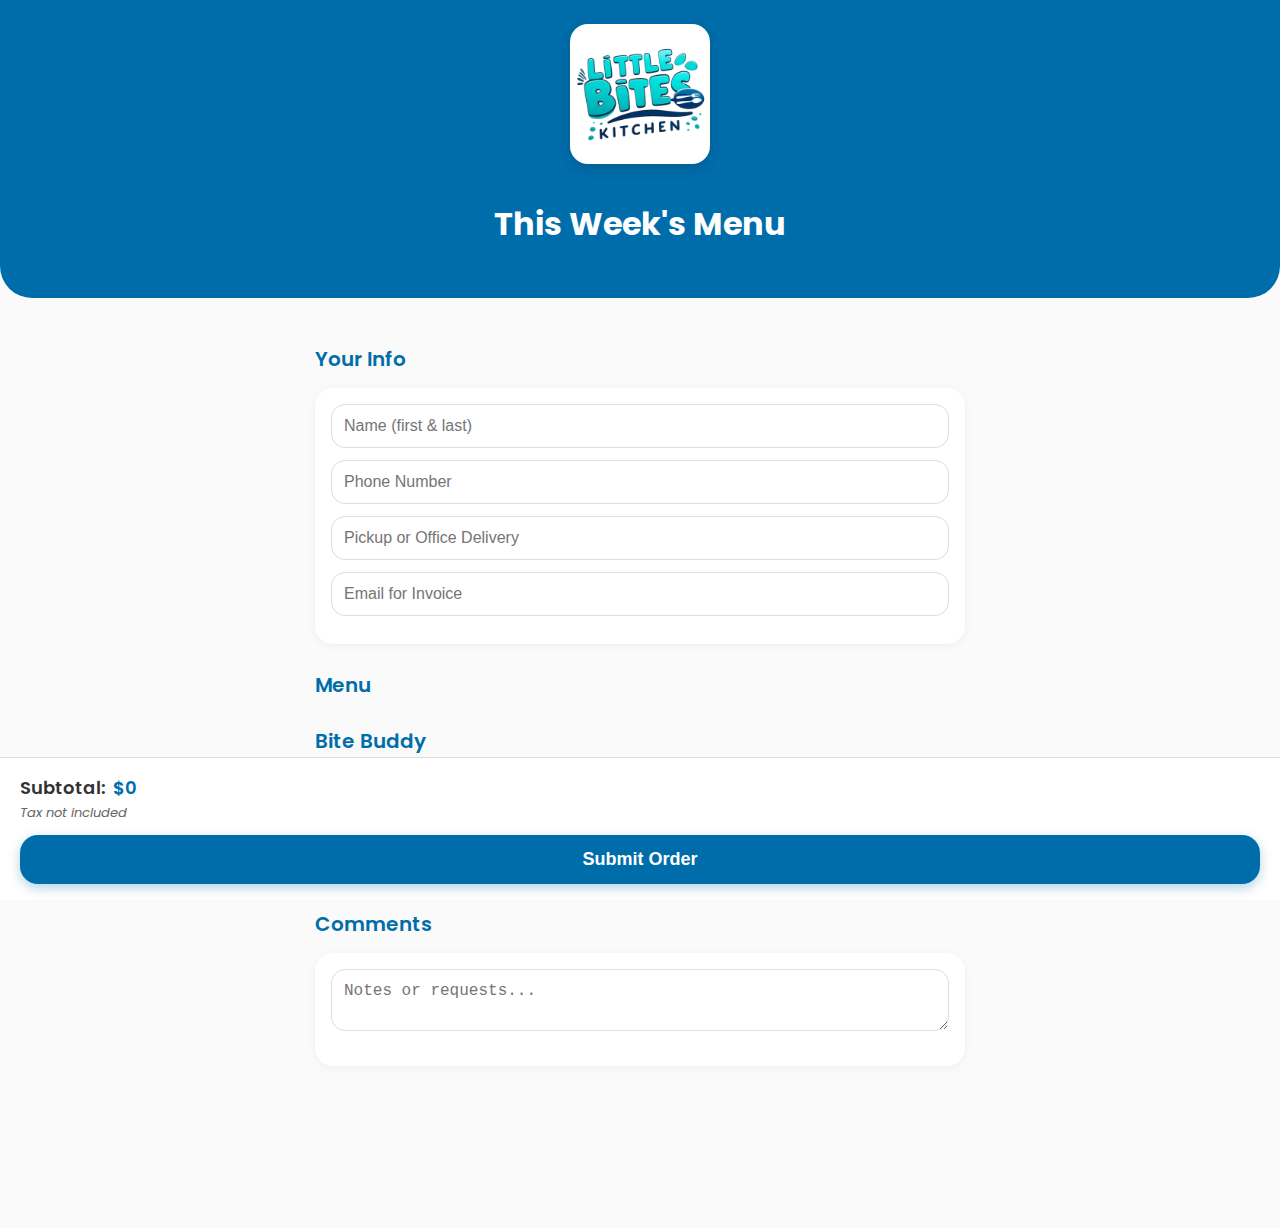
<file: index.html>
<!--
/**
 * Little Bites Menu System - HTML Structure
 *
 * PURPOSE:
 * Provides the semantic HTML structure for the online menu ordering form.
 * Designed to be embedded in Squarespace or used as a standalone page.
 *
 * STRUCTURE:
 * 1. Pause Overlay: Modal shown when menu is being updated (hidden by default)
 * 2. Header: Page title "This Week's Menu" with cookie emoji favicon
 * 3. Customer Info Section: Name, phone (tel input for mobile keypad), delivery preference, email
 * 4. Menu Section: Dynamically populated by app.js
 * 5. Bite Buddy Section: Optional field for sharing orders
 * 6. Comments Section: Special requests/notes
 * 7. Sticky Footer: Left-justified subtotal with "Tax not included" note and submit button
 *
 * DYNAMIC ELEMENTS:
 * - #pause-overlay: Overlay shown when menu is paused for updates
 * - #menu-area: Container where menu cards are dynamically rendered
 * - All form inputs have IDs for JavaScript interaction
 * - Submit button triggers submitOrder() function from app.js
 *
 * DESIGN:
 * - Mobile-first responsive design
 * - Uses Poppins & Nunito fonts (Canva Sans equivalents)
 * - Blue theme (#006dab) with rounded corners
 * - Sticky footer keeps submit button always visible
 * - Cookie emoji (🍪) favicon for brand recognition
 *
 * MOBILE OPTIMIZATIONS:
 * - Phone input uses type="tel" and inputmode="tel" for native phone keypad
 * - Viewport optimized for all device sizes
 * - Footer and buttons fit within screen boundaries
 *
 * @version 2.2
 * @date 2026-01-24
 */
-->
<!DOCTYPE html>
<html lang="en">
<head>
<meta charset="UTF-8" />
<meta name="viewport" content="width=device-width, initial-scale=1.0" />
<title>Little Bites Menu</title>

<!-- Favicon (Cookie Emoji) -->
<link rel="icon" href="data:image/svg+xml,<svg xmlns=%22http://www.w3.org/2000/svg%22 viewBox=%220 0 100 100%22><text y=%22.9em%22 font-size=%2290%22>🍪</text></svg>">

<!-- Fonts (Canva Sans equivalents) -->
<link href="https://fonts.googleapis.com/css2?family=Poppins:wght@400;500;600&family=Nunito:wght@400;600;700&display=swap" rel="stylesheet">

<!-- Local CSS -->
<link rel="stylesheet" href="styles.css" />
</head>

<body>

<!-- PAUSE OVERLAY (shown when menu is being updated) -->
<div id="pause-overlay" class="pause-overlay" style="display: none;">
  <div class="pause-modal">
    <div class="pause-icon">🍪</div>
    <h2>Menu updating for the week...</h2>
    <p>Come back later!</p>
    <div class="pause-subtext">We're preparing something delicious for you.</div>
  </div>
</div>

<!-- HEADER -->
<header>
  <img src="logo.jpg" alt="Little Bites Kitchen" class="header-logo">
  <h1>This Week's Menu</h1>
</header>

<!-- MAIN CONTENT -->
<div class="container">

  <!-- CUSTOMER INFO -->
  <div class="section-title">Your Info</div>
  <div class="card">
    <input id="name" type="text" placeholder="Name (first & last)">
    <input id="phone" type="tel" inputmode="tel" placeholder="Phone Number">
    <input id="delivery" type="text" placeholder="Pickup or Office Delivery">
    <input id="email" type="email" placeholder="Email for Invoice">
  </div>

  <!-- MENU SECTION -->
  <div class="section-title">Menu</div>
  <div id="menu-area"></div>  <!-- MENU RENDERS HERE -->

  <!-- BITE BUDDY -->
  <div class="section-title">Bite Buddy</div>
  <div class="card">
    <textarea id="buddy" placeholder="Buddy name(s)..."></textarea>
  </div>

  <!-- COMMENTS -->
  <div class="section-title">Comments</div>
  <div class="card">
    <textarea id="comments" placeholder="Notes or requests..."></textarea>
  </div>

</div>

<!-- STICKY FOOTER -->
<div class="sticky-footer">
  <div class="subtotal-container">
    <div class="subtotal-row">
      <span class="subtotal-label">Subtotal:</span>
      <span id="subtotal" class="subtotal-amount">$0</span>
    </div>
    <div class="tax-note">Tax not included</div>
  </div>
  <button class="submit-btn" onclick="submitOrder()">Submit Order</button>
</div>

<!-- LOCAL JS -->
<script src="app.js"></script>

</body>
</html>
</file>
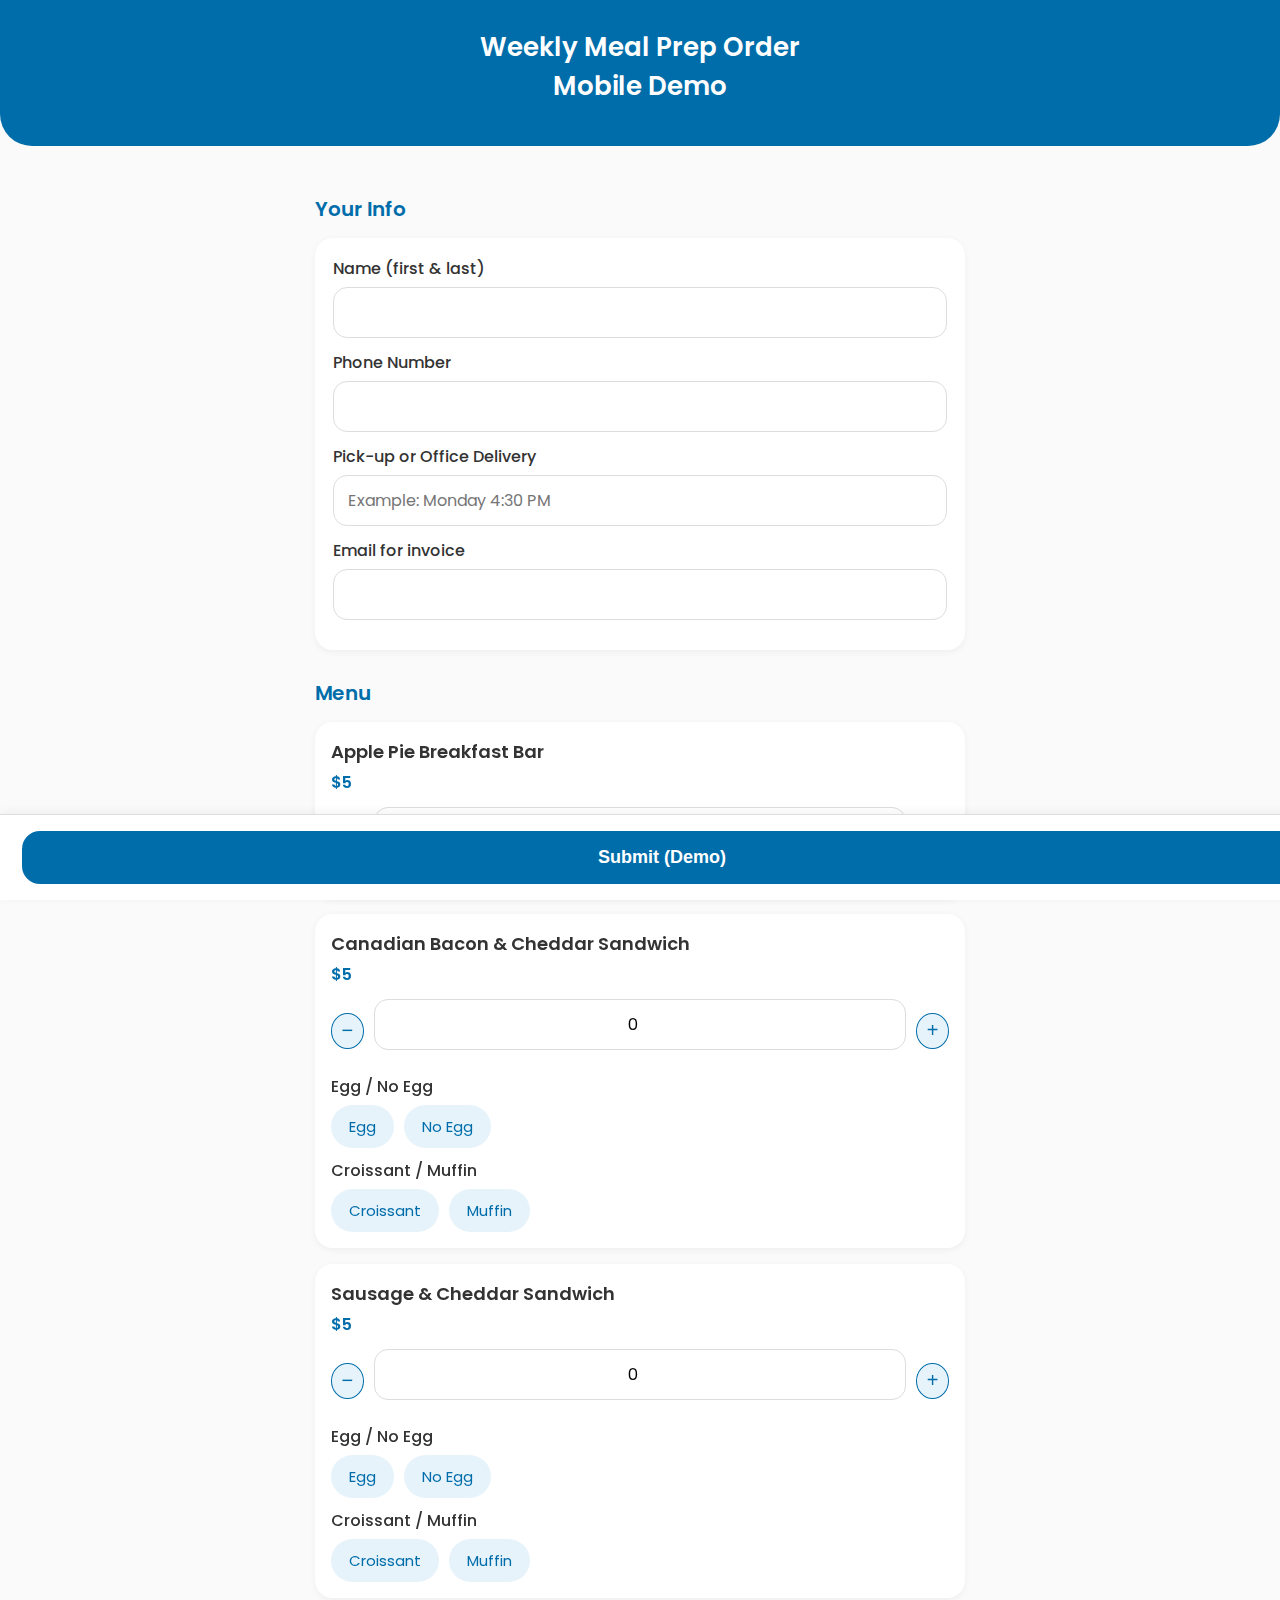
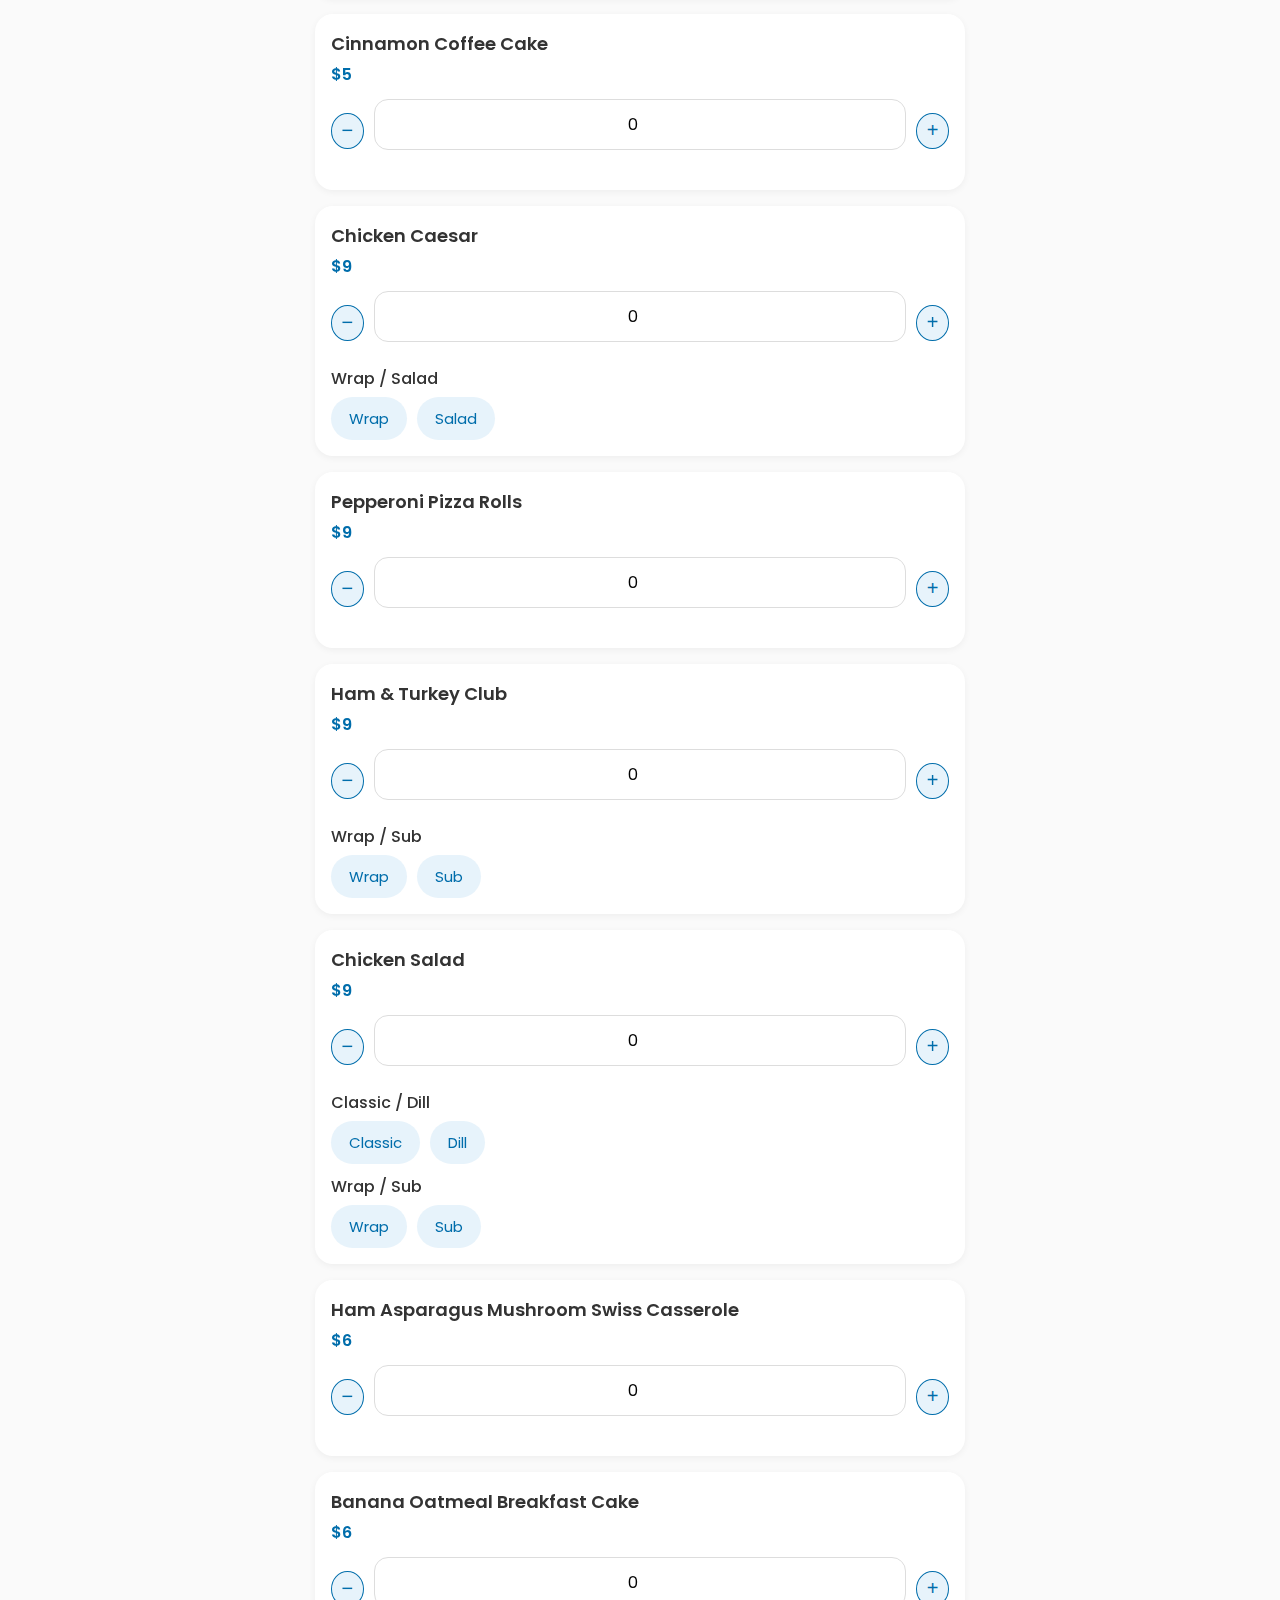
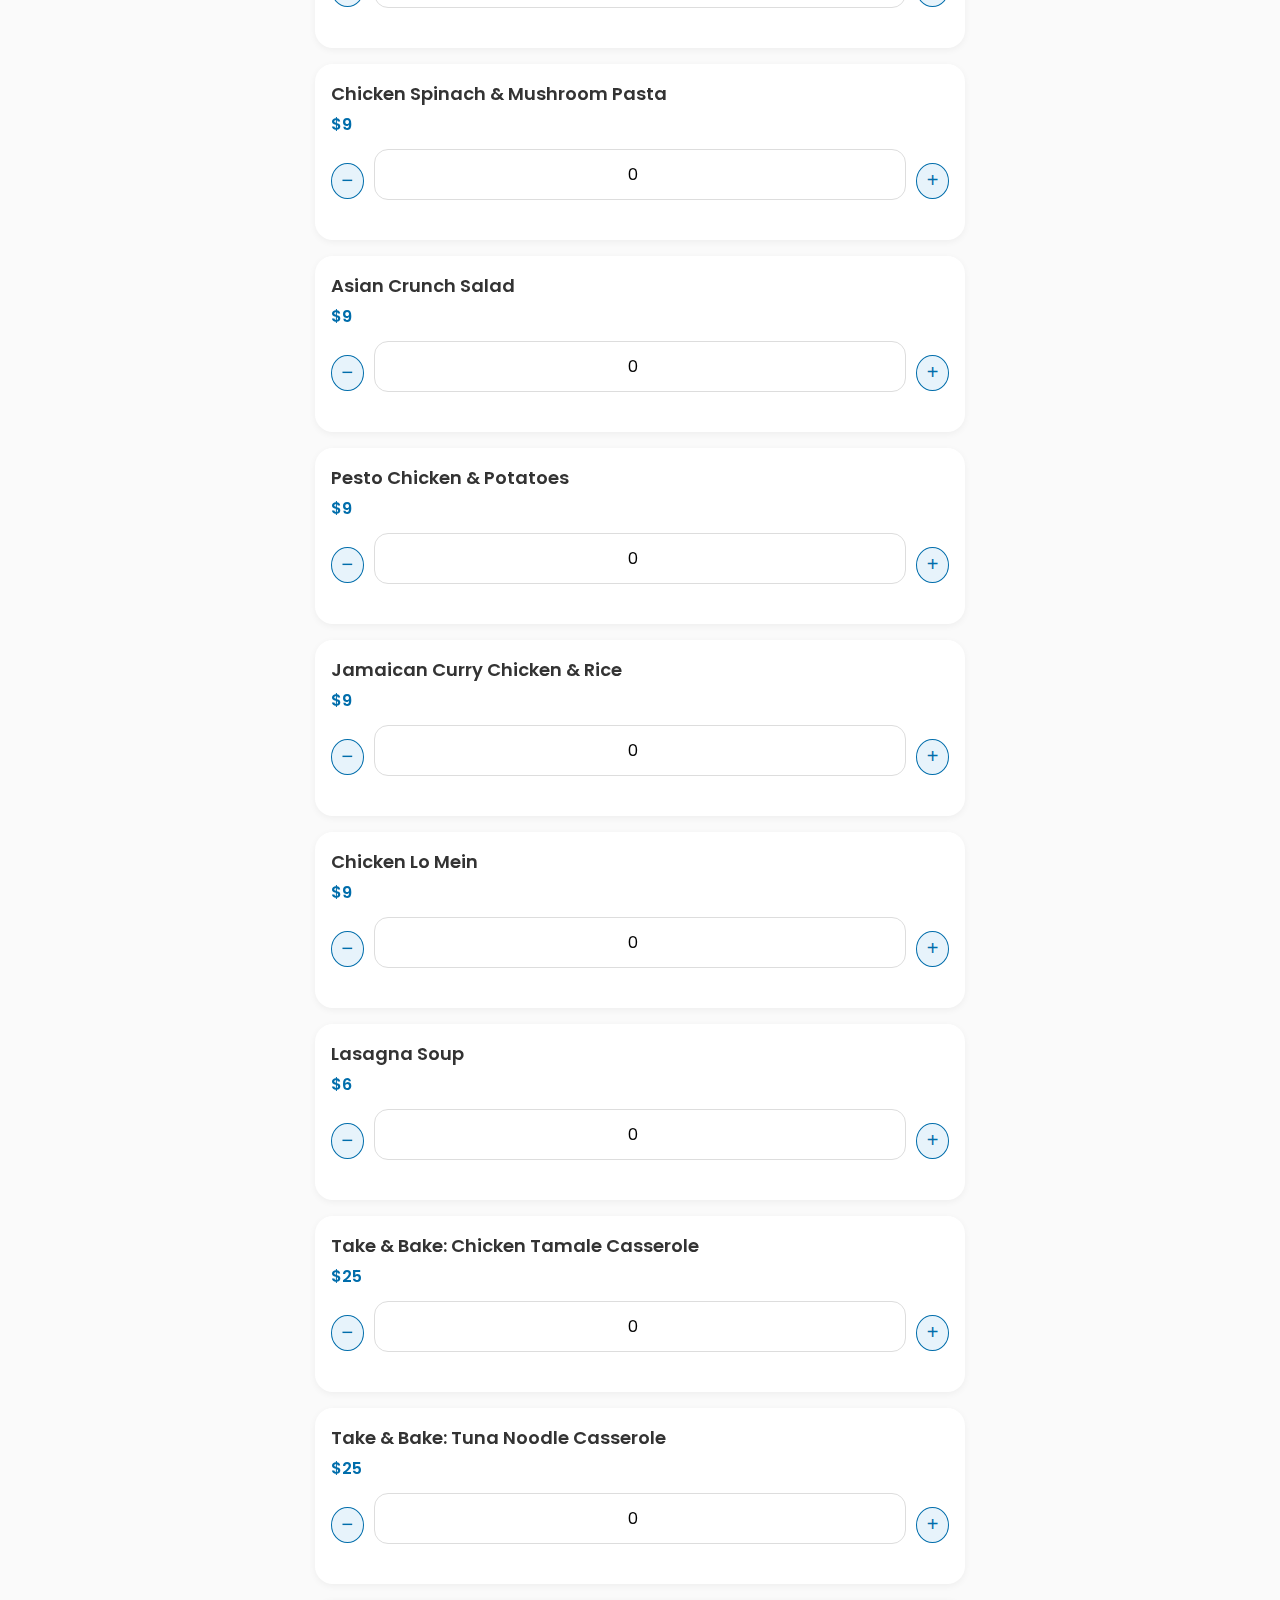
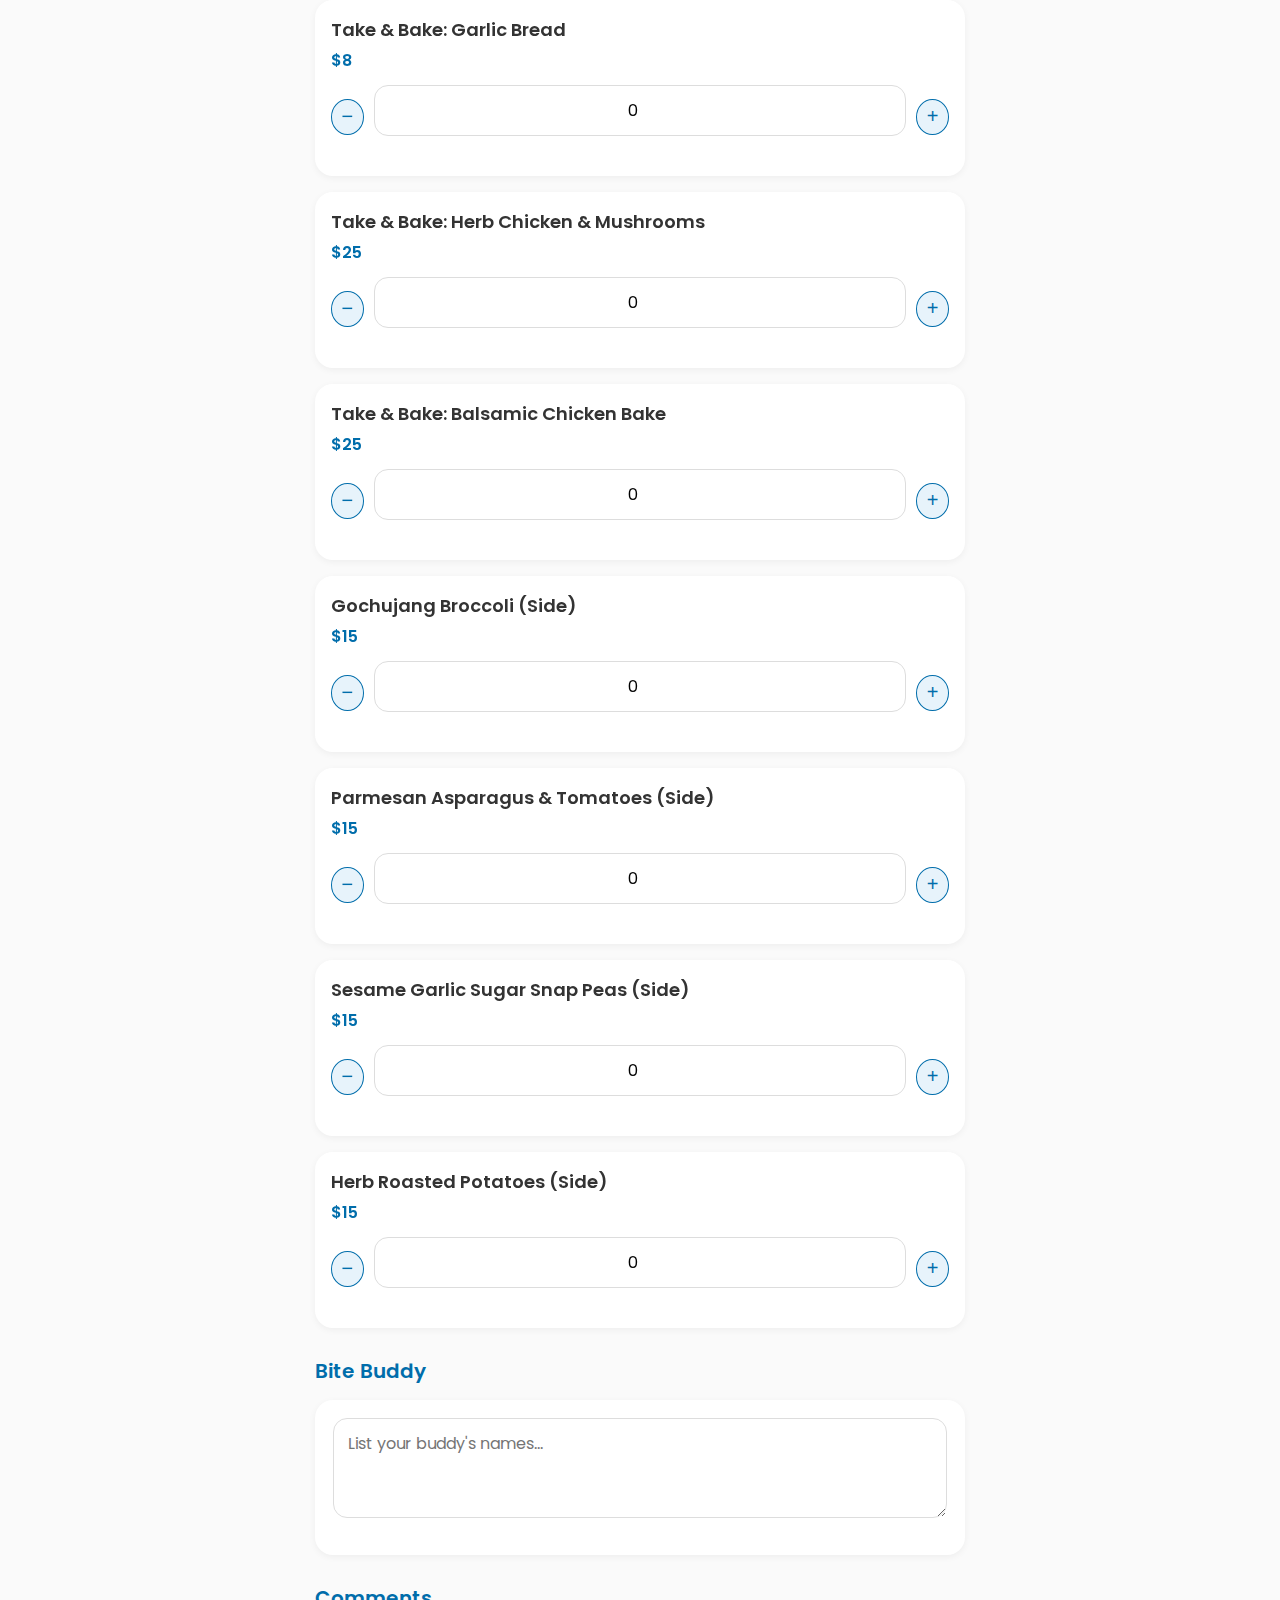
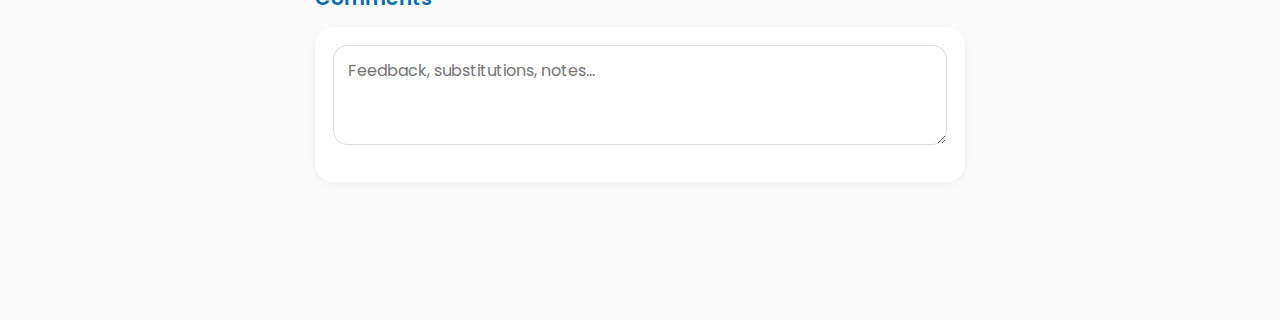
<file: little-bites-demo.html>
<!DOCTYPE html>
<html lang="en">
<head>
<meta charset="UTF-8" />
<meta name="viewport" content="width=device-width, initial-scale=1.0" />
<title>Meal Prep Order – Mobile Demo</title>

<!-- Canva Sans equivalents -->
<link href="https://fonts.googleapis.com/css2?family=Poppins:wght@400;500;600&family=Nunito:wght@400;600;700&display=swap" rel="stylesheet">

<style>
/* -------------------------
   Base + Global
--------------------------*/
:root {
  --brand-blue: #006dab;
  --light-blue: #E7F3FB;
  --text-dark: #333;
  --radius-large: 18px;
  --radius-pill: 30px;
}

body {
  font-family: 'Poppins', 'Nunito', sans-serif;
  margin: 0;
  background: #fafafa;
  color: var(--text-dark);
}

header {
  background: var(--brand-blue);
  padding: 28px 20px 40px;
  text-align: center;
  color: white;
  border-bottom-left-radius: 32px;
  border-bottom-right-radius: 32px;
}

h1 {
  margin: 0;
  font-size: 26px;
  font-weight: 600;
}

.container {
  max-width: 650px;
  margin: 0 auto;
  padding: 20px;
  padding-bottom: 120px; /* room for sticky footer */
}

/* -------------------------
   Section Titles
--------------------------*/
.section-title {
  font-size: 20px;
  font-weight: 600;
  color: var(--brand-blue);
  margin: 28px 0 14px;
}

/* -------------------------
   Cards + Inputs
--------------------------*/
.card {
  background: white;
  padding: 18px;
  border-radius: var(--radius-large);
  box-shadow: 0 2px 7px rgba(0, 0, 0, 0.05);
  margin-bottom: 18px;
}

label {
  font-weight: 500;
  display: block;
  margin-bottom: 6px;
}

input[type="text"],
input[type="email"],
input[type="number"],
textarea {
  width: 100%;
  padding: 12px 14px;
  border-radius: 14px;
  border: 1px solid #ddd;
  background: white;
  font-size: 16px;
  box-sizing: border-box;
  margin-bottom: 12px;
  font-family: inherit;
}

textarea {
  resize: vertical;
  height: 100px;
}

/* -------------------------
   Meal Items
--------------------------*/
#meal-container {
  display: block;
  width: 100%;
  overflow: visible;
}

.meal-card {
  background: white;
  padding: 16px;
  border-radius: var(--radius-large);
  margin-bottom: 16px;
  box-shadow: 0 2px 7px rgba(0,0,0,0.05);

  /* Fix invisible div bug on iOS */
  transform: translateZ(0);
  -webkit-transform: translateZ(0);
}

.meal-title {
  font-size: 18px;
  font-weight: 600;
  margin-bottom: 5px;
}

.price {
  color: var(--brand-blue);
  font-weight: 600;
  margin-bottom: 12px;
}

/* -------------------------
   Quantity Selector
--------------------------*/
.qty-box {
  display: flex;
  align-items: center;
  gap: 10px;
  margin-bottom: 12px;
}

.qty-btn {
  width: 36px;
  height: 36px;
  border-radius: 50%;
  background: var(--light-blue);
  border: 1px solid var(--brand-blue);
  color: var(--brand-blue);
  font-size: 20px;
  cursor: pointer;
}

.qty-input {
  width: 55px;
  text-align: center;
  font-size: 18px;
  padding: 6px 0;
  border-radius: 10px;
  border: 1px solid #ccc;
}

/* -------------------------
   Segmented Pills
--------------------------*/
.options-row {
  margin-top: 10px;
}

.option-label {
  font-weight: 500;
  margin-bottom: 6px;
}

.pill-row {
  display: flex;
  flex-wrap: wrap;
  gap: 10px;
}

.pill {
  background: var(--light-blue);
  padding: 10px 18px;
  border-radius: var(--radius-pill);
  font-size: 15px;
  cursor: pointer;
  user-select: none;
  color: var(--brand-blue);
  border: none;
  transition: 0.1s;
}

.pill.selected {
  background: var(--brand-blue);
  color: white;
}

/* -------------------------
   Sticky Submit Footer
--------------------------*/
.sticky-footer {
  position: fixed;
  left: 0;
  bottom: 0;
  width: 100%;
  background: white;
  padding: 16px 22px;
  border-top: 1px solid #ddd;
  box-shadow: 0 -2px 10px rgba(0,0,0,0.05);
}

.submit-btn {
  width: 100%;
  background: var(--brand-blue);
  color: white;
  padding: 16px;
  border-radius: var(--radius-large);
  font-size: 18px;
  font-weight: 600;
  border: none;
  cursor: pointer;
}

.submit-btn:hover {
  background: #005a8c;
}
</style>
</head>

<body>

<header>
  <h1>Weekly Meal Prep Order<br>Mobile Demo</h1>
</header>

<div class="container">

  <!-- CUSTOMER INFO -->
  <div class="section-title">Your Info</div>
  <div class="card">
    <label>Name (first & last)</label>
    <input type="text">

    <label>Phone Number</label>
    <input type="text">

    <label>Pick-up or Office Delivery</label>
    <input type="text" placeholder="Example: Monday 4:30 PM">

    <label>Email for invoice</label>
    <input type="email">
  </div>

  <!-- MENU SECTION -->
  <div class="section-title">Menu</div>
  <div id="meal-container"></div>

  <!-- Bite Buddy -->
  <div class="section-title">Bite Buddy</div>
  <div class="card">
    <textarea placeholder="List your buddy's names..."></textarea>
  </div>

  <!-- Comments -->
  <div class="section-title">Comments</div>
  <div class="card">
    <textarea placeholder="Feedback, substitutions, notes..."></textarea>
  </div>

</div>

<!-- Sticky Footer -->
<div class="sticky-footer">
  <button class="submit-btn">Submit (Demo)</button>
</div>

<script>
/* -------------------------
   Menu Data
--------------------------*/
const menuItems = [
  { name: "Apple Pie Breakfast Bar", price: 5, options: [] },
  { name: "Canadian Bacon & Cheddar Sandwich", price: 5, options: ["Egg / No Egg", "Croissant / Muffin"] },
  { name: "Sausage & Cheddar Sandwich", price: 5, options: ["Egg / No Egg", "Croissant / Muffin"] },
  { name: "Cinnamon Coffee Cake", price: 5, options: [] },
  { name: "Chicken Caesar", price: 9, options: ["Wrap / Salad"] },
  { name: "Pepperoni Pizza Rolls", price: 9, options: [] },
  { name: "Ham & Turkey Club", price: 9, options: ["Wrap / Sub"] },
  { name: "Chicken Salad", price: 9, options: ["Classic / Dill", "Wrap / Sub"] },
  { name: "Ham Asparagus Mushroom Swiss Casserole", price: 6, options: [] },
  { name: "Banana Oatmeal Breakfast Cake", price: 6, options: [] },
  { name: "Chicken Spinach & Mushroom Pasta", price: 9, options: [] },
  { name: "Asian Crunch Salad", price: 9, options: [] },
  { name: "Pesto Chicken & Potatoes", price: 9, options: [] },
  { name: "Jamaican Curry Chicken & Rice", price: 9, options: [] },
  { name: "Chicken Lo Mein", price: 9, options: [] },
  { name: "Lasagna Soup", price: 6, options: [] },
  { name: "Take & Bake: Chicken Tamale Casserole", price: 25, options: [] },
  { name: "Take & Bake: Tuna Noodle Casserole", price: 25, options: [] },
  { name: "Take & Bake: Garlic Bread", price: 8, options: [] },
  { name: "Take & Bake: Herb Chicken & Mushrooms", price: 25, options: [] },
  { name: "Take & Bake: Balsamic Chicken Bake", price: 25, options: [] },
  { name: "Gochujang Broccoli (Side)", price: 15, options: [] },
  { name: "Parmesan Asparagus & Tomatoes (Side)", price: 15, options: [] },
  { name: "Sesame Garlic Sugar Snap Peas (Side)", price: 15, options: [] },
  { name: "Herb Roasted Potatoes (Side)", price: 15, options: [] },
];

/* -------------------------
   Render menu AFTER DOM loads
--------------------------*/
document.addEventListener("DOMContentLoaded", () => {
  const container = document.getElementById("meal-container");

  menuItems.forEach((item, index) => {
    const card = document.createElement("div");
    card.className = "meal-card";

    let html = `
      <div class="meal-title">${item.name}</div>
      <div class="price">$${item.price}</div>

      <div class='qty-box'>
        <button class='qty-btn' onclick='changeQty(${index}, -1)'>−</button>
        <input id='qty-${index}' class='qty-input' type='number' min='0' value='0'>
        <button class='qty-btn' onclick='changeQty(${index}, 1)'>+</button>
      </div>
    `;

    // Options (pills)
    item.options.forEach((optionGroup, optIndex) => {
      const options = optionGroup.split("/");
      html += `
        <div class="options-row">
          <div class="option-label">${optionGroup}</div>
          <div class="pill-row" id="opt-${index}-${optIndex}">
            ${options
              .map(
                o =>
                  `<div class="pill" onclick="selectPill(${index}, ${optIndex}, this)">${o.trim()}</div>`
              )
              .join("")}
          </div>
        </div>
      `;
    });

    card.innerHTML = html;
    container.appendChild(card);
  });
});

/* -------------------------
   Interaction Handlers
--------------------------*/
function changeQty(index, delta) {
  const input = document.getElementById(`qty-${index}`);
  let value = parseInt(input.value) || 0;
  value = Math.max(0, value + delta);
  input.value = value;
}

function selectPill(mealIndex, optIndex, pillEl) {
  const row = document.getElementById(`opt-${mealIndex}-${optIndex}`);
  [...row.children].forEach(p => p.classList.remove("selected"));
  pillEl.classList.add("selected");
}
</script>

</body>
</html>
</file>
<file: styles.css>
/**
 * Little Bites Menu System - Styles
 *
 * PURPOSE:
 * Complete styling for the Little Bites online menu ordering system.
 * Implements brand colors, responsive layout, and interactive animations.
 *
 * DESIGN SYSTEM:
 * - Primary color: #006dab (blue)
 * - Light accent: #E7F3FB
 * - Border radius: 18px (cards), 28px (pills)
 * - Font family: Poppins, Nunito (Canva Sans equivalents)
 *
 * KEY COMPONENTS:
 * 1. Layout
 *    - Max-width 650px container for readability
 *    - Sticky footer with submit button (mobile-optimized)
 *    - Card-based design with soft shadows
 *
 * 2. Pause Overlay
 *    - Full-screen semi-transparent overlay
 *    - Centered modal with "Menu updating" message
 *    - Shown when kitchen owner is updating weekly menu
 *
 * 3. Menu Cards
 *    - Meal title, price, description dropdown
 *    - Quantity controls (+/- buttons)
 *    - Per-instance option selectors (pills)
 *
 * 4. Interactive Elements
 *    - Quantity buttons: Hover inverts colors, active scales down
 *    - Pills: Hover lifts with border, selected gets blue background
 *    - Submit button: Hover lifts, active presses, submitting pulses
 *
 * 5. Animations
 *    - All transitions: 0.15-0.2s ease timing
 *    - Transform effects: translateY, scale for press feedback
 *    - Pulse animation for submit button during processing
 *    - Gentle bounce for pause overlay modal
 *
 * 6. Validation & Error States
 *    - Red borders and background for invalid fields
 *    - Animated error messages with slideDown effect
 *    - Focus states clear errors automatically
 *
 * MOBILE OPTIMIZATIONS:
 * - Sticky footer uses left/right positioning for full width
 * - Box-sizing ensures elements fit within viewport
 * - Subtotal left-justified with "Tax not included" note
 * - Submit button centered with max-width constraints
 *
 * RECENT UPDATES (v2.2):
 * - Added pause overlay modal for menu updates
 * - Fixed sticky footer overflow on mobile devices
 * - Redesigned subtotal layout (left-justified with tax note)
 * - Added proper box-sizing to prevent horizontal scrolling
 * - Enhanced customer info validation styling
 *
 * @version 2.2
 * @date 2026-01-24
 */

/* Little Bites Online Menu */

:root {
  --blue: #006dab;
  --light: #E7F3FB;
  --radius: 18px;
  --pill: 28px;
}

body {
  font-family: 'Poppins', 'Nunito', sans-serif;
  margin: 0;
  background: #fafafa;
}

header {
  background: var(--blue);
  color: white;
  padding: 24px 20px 28px;
  text-align: center;
  border-bottom-left-radius: 32px;
  border-bottom-right-radius: 32px;
}

.header-logo {
  width: 140px;
  height: auto;
  border-radius: 18px;
  margin-bottom: 8px;
  box-shadow: 0 4px 16px rgba(0, 0, 0, 0.15);
}

.container {
  max-width: 650px;
  margin: 0 auto;
  padding: 20px;
  padding-bottom: 140px;
}

.section-title {
  font-size: 20px;
  font-weight: 600;
  color: var(--blue);
  margin: 26px 0 14px;
}

.card {
  background: white;
  padding: 16px;
  border-radius: var(--radius);
  margin-bottom: 18px;
  box-shadow: 0 2px 8px rgba(0,0,0,0.05);
}

input, textarea {
  width: 100%;
  margin-bottom: 12px;
  padding: 12px;
  border-radius: 14px;
  border: 1px solid #ddd;
  font-size: 16px;
  box-sizing: border-box;
  transition: border-color 0.2s ease, box-shadow 0.2s ease;
}

/* Error state for validation */
input.field-error, textarea.field-error {
  border: 2px solid #dc3545;
  background-color: #fff5f5;
  box-shadow: 0 0 0 3px rgba(220, 53, 69, 0.1);
}

input.field-error:focus, textarea.field-error:focus {
  outline: none;
  border-color: #dc3545;
  box-shadow: 0 0 0 4px rgba(220, 53, 69, 0.15);
}

/* Error message styling */
.error-message {
  color: #dc3545;
  font-size: 13px;
  margin-top: -8px;
  margin-bottom: 10px;
  padding-left: 4px;
  font-weight: 500;
  animation: slideDown 0.2s ease;
}

@keyframes slideDown {
  from {
    opacity: 0;
    transform: translateY(-4px);
  }
  to {
    opacity: 1;
    transform: translateY(0);
  }
}

.meal-card {
  background: white;
  padding: 16px;
  border-radius: var(--radius);
  margin-bottom: 16px;
  box-shadow: 0 2px 8px rgba(0,0,0,0.05);
}

.meal-title {
  font-weight: 600;
  font-size: 17px;
}

.price {
  color: var(--blue);
  font-weight: 600;
  margin-bottom: 8px;
}

.qty-box {
  display: flex;
  gap: 10px;
  align-items: center;
}

.qty-btn {
  width: 36px;
  height: 36px;
  border-radius: 50%;
  background: var(--light);
  border: 1px solid var(--blue);
  color: var(--blue);
  font-size: 20px;
  cursor: pointer;
  transition: all 0.15s ease;
}

.qty-btn:hover {
  background: var(--blue);
  color: white;
  transform: scale(1.05);
}

.qty-btn:active {
  transform: scale(0.95);
}

.qty-input {
  width: 50px;
  text-align: center;
  padding: 6px 0;
  border-radius: 10px;
  border: 1px solid #ccc;
}

.pill-row {
  display: flex;
  gap: 10px;
  flex-wrap: wrap;
  margin-top: 8px;
}

.pill {
  padding: 10px 16px;
  border-radius: var(--pill);
  background: var(--light);
  color: var(--blue);
  cursor: pointer;
  transition: all 0.2s ease;
  border: 2px solid transparent;
}

.pill:hover:not(.selected) {
  background: #d0e8f7;
  transform: translateY(-1px);
  border-color: var(--blue);
}

.pill:active {
  transform: scale(0.96);
}

.pill.selected {
  background: var(--blue);
  color: white;
  border-color: var(--blue);
  box-shadow: 0 2px 8px rgba(0, 109, 171, 0.3);
}

.instance-options {
  margin-top: 12px;
  padding: 12px;
  background: #f9f9f9;
  border-radius: 12px;
  border-left: 3px solid var(--blue);
}

.instance-label {
  font-size: 13px;
  font-weight: 600;
  color: var(--blue);
  margin-bottom: 6px;
}

.sticky-footer {
  position: fixed;
  bottom: 0;
  left: 0;
  right: 0;
  background: white;
  padding: 16px 20px;
  border-top: 1px solid #ddd;
  box-sizing: border-box;
  max-width: 100vw;
  overflow: hidden;
}

.subtotal-container {
  margin-bottom: 12px;
}

.subtotal-row {
  display: flex;
  gap: 8px;
  align-items: baseline;
  font-size: 18px;
  font-weight: 600;
}

.subtotal-label {
  color: #333;
}

.subtotal-amount {
  color: var(--blue);
}

.tax-note {
  font-size: 13px;
  color: #666;
  font-style: italic;
  font-weight: 400;
  margin-top: 2px;
}

.submit-btn {
  width: 100%;
  max-width: 100%;
  background: var(--blue);
  color: white;
  padding: 14px;
  border-radius: var(--radius);
  border: none;
  font-size: 18px;
  cursor: pointer;
  font-weight: 600;
  transition: all 0.2s ease;
  box-shadow: 0 4px 12px rgba(0, 109, 171, 0.3);
  box-sizing: border-box;
}

.submit-btn:hover:not(:disabled) {
  background: #005a8f;
  transform: translateY(-2px);
  box-shadow: 0 6px 16px rgba(0, 109, 171, 0.4);
}

.submit-btn:active:not(:disabled) {
  transform: translateY(1px) scale(0.98);
  box-shadow: 0 2px 6px rgba(0, 109, 171, 0.2);
}

.submit-btn:disabled {
  opacity: 0.7;
  cursor: not-allowed;
}

.submit-btn.submitting {
  background: #4a86e8;
  animation: pulse 1.5s ease-in-out infinite;
}

@keyframes pulse {
  0%, 100% {
    opacity: 1;
  }
  50% {
    opacity: 0.7;
  }
}
.desc-toggle {
  font-size: 14px;
  color: #006dab;
  cursor: pointer;
  margin-bottom: 8px;
}

/* Full working dropdown description (fixed height clipping issue) */
.desc-content {
  font-size: 14px;
  line-height: 1.45;
  background: #f8f8f8;
  border-radius: 10px;
  padding: 12px;
  margin-bottom: 12px;

  /* Fix: allow full expansion */
  display: none;
  max-height: none;
  overflow: visible;

  /* Fix for iOS Safari clipping inside flex/relative containers */
  position: relative;
  -webkit-transform: translateZ(0);
  transform: translateZ(0);
}

/* OPTIONAL: If using animated .open class, include this */
/* .desc-content.open {
  display: block;
} */

.desc-content.open {
  max-height: 200px; /* enough room */
}

/* =====================================
   PAUSE OVERLAY (Menu Updating)
   ===================================== */
.pause-overlay {
  position: fixed;
  top: 0;
  left: 0;
  right: 0;
  bottom: 0;
  background: rgba(0, 109, 171, 0.85);
  backdrop-filter: blur(8px);
  -webkit-backdrop-filter: blur(8px);
  z-index: 9999;
  display: flex;
  align-items: center;
  justify-content: center;
  animation: fadeIn 0.3s ease;
}

@keyframes fadeIn {
  from {
    opacity: 0;
  }
  to {
    opacity: 1;
  }
}

.pause-modal {
  background: white;
  border-radius: 24px;
  padding: 40px 32px;
  text-align: center;
  max-width: 340px;
  margin: 20px;
  box-shadow: 0 20px 60px rgba(0, 0, 0, 0.3);
  animation: modalBounce 0.4s ease;
}

@keyframes modalBounce {
  0% {
    opacity: 0;
    transform: scale(0.9) translateY(20px);
  }
  60% {
    transform: scale(1.02) translateY(-5px);
  }
  100% {
    opacity: 1;
    transform: scale(1) translateY(0);
  }
}

.pause-icon {
  font-size: 64px;
  margin-bottom: 16px;
  animation: gentleBounce 2s ease-in-out infinite;
}

@keyframes gentleBounce {
  0%, 100% {
    transform: translateY(0);
  }
  50% {
    transform: translateY(-8px);
  }
}

.pause-modal h2 {
  color: var(--blue);
  font-size: 22px;
  font-weight: 600;
  margin: 0 0 8px 0;
  line-height: 1.3;
}

.pause-modal p {
  color: #333;
  font-size: 18px;
  font-weight: 500;
  margin: 0 0 16px 0;
}

.pause-subtext {
  color: #666;
  font-size: 14px;
  font-style: italic;
}
</file>
